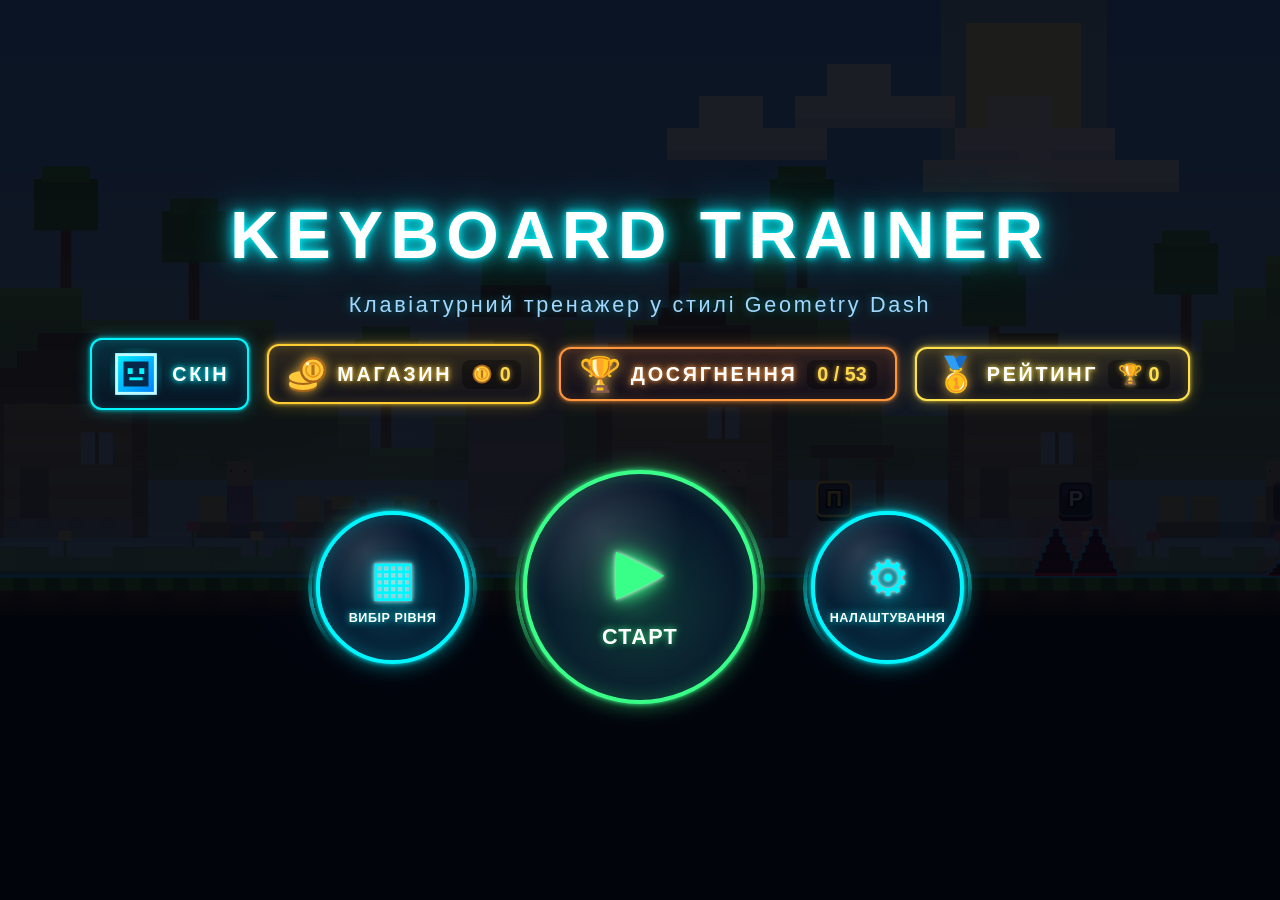
<file: index.html>
<!DOCTYPE html>
<html lang="uk">
<head>
    <meta charset="UTF-8">
    <meta name="viewport" content="width=device-width, initial-scale=1.0">
    <link rel="icon" href="data:image/svg+xml,%3Csvg xmlns='http://www.w3.org/2000/svg' viewBox='0 0 16 16'%3E%3Crect x='1' y='1' width='14' height='14' rx='2' fill='%2300f6ff'/%3E%3Crect x='3' y='3' width='10' height='10' fill='%23071a2a'/%3E%3Crect x='5' y='6' width='2' height='2' fill='%2300f6ff'/%3E%3Crect x='9' y='6' width='2' height='2' fill='%2300f6ff'/%3E%3Crect x='5' y='10' width='6' height='1' fill='%2300f6ff'/%3E%3C/svg%3E">
    <title>Keyboard Trainer — Клавіатурний тренажер</title>
    <!-- Завантажувач: читає version.json без кешу й підключає файли з міткою версії,
         щоб після оновлення гри не доводилося натискати Ctrl+F5 -->
    <style id="bootHide">body { visibility: hidden; }</style>
    <script>
        (function () {
            var MODULES = ["js/main.js", "js/ui/shop.js", "js/ui/achievements.js", "js/ui/coins.js", "js/ui/chests.js", "js/ui/pet_reveal.js", "js/engine.js", "js/engine_weapons.js", "js/engine_render.js", "js/engine_render_objects.js", "js/engine_pets.js", "js/levels.js", "js/skins.js", "js/skin_renderers.js", "js/skin_renderers_1.js", "js/skin_renderers_2.js", "js/game_constants.js", "js/track.js", "js/save.js", "js/rating.js", "js/cloud.js", "js/ui/name_prompt.js", "js/ui/leaderboard.js", "js/spike_styles.js", "js/backgrounds.js", "js/backgrounds/core.js", "js/backgrounds/helpers.js", "js/backgrounds/pixel_worlds.js", "js/backgrounds/nether.js", "js/backgrounds/neon_city.js", "js/backgrounds/village_sunset_cosmodrome.js", "js/backgrounds/jungle_forest_storm.js", "js/backgrounds/crystal_dino_base_luna.js", "js/backgrounds/fabricator_twinsun_skycity_stadium.js", "js/backgrounds/treasury_dragon_castle.js", "js/backgrounds/blackhole_citadel_pirate_orbit.js", "js/backgrounds/effects.js", "js/backgrounds/story.js", "js/backgrounds/names_finish_weather.js", "js/backgrounds/pumpkin_creeper_redstone_freighter.js", "js/backgrounds/hunter_swamp_dungeon_hive.js", "js/backgrounds/desert_forge_colony_ship_obsidian.js", "js/backgrounds/hangar_bay.js", "js/backgrounds/monsters.js", "js/backgrounds/living_worlds.js", "js/backgrounds/sponge_ninja_machines.js", "js/backgrounds/kaiju_strange_leaf.js", "js/cache.js", "js/keyboard.js", "js/assets.js", "js/version.js", "js/shop.js", "js/shop_rewards.js", "js/shop_effects.js", "js/shop_accessories.js", "js/shop_chests.js", "js/shop_pets.js", "js/pets_draw.js", "js/pet_renderers.js", "js/pet_renderers_1.js", "js/pet_renderers_2.js", "js/pet_renderers_3.js", "js/pet_renderers_4.js", "js/pet_renderers_5.js", "js/pet_renderers_6.js", "js/pet_renderers_7.js", "js/pet_renderers_8.js", "js/pet_renderers_9.js", "js/pet_renderers_10.js", "js/pet_parts.js", "js/pet_gear.js", "js/shop_skins.js", "js/shop_skins_1.js", "js/shop_skins_2.js", "js/shop_skins_3.js", "js/shop_skins_4.js", "js/weapons.js", "js/weapons_held.js", "js/weapons_projectiles.js", "js/weapons_destruction.js", "js/weapons_preview.js", "js/weapons_chest.js", "js/weapons_chest_fx.js", "js/shop_preview.js", "js/level_skins_extra.js", "js/easter_eggs.js", "js/easter_eggs_1.js", "js/easter_eggs_2.js", "js/achievements.js"];
            function start(version) {
                window.APP_VERSION = version || "";
                var tag = version ? "?v=" + encodeURIComponent(version) : "";
                var map = { imports: {} };
                MODULES.forEach(function (file) {
                    map.imports["./" + file] = "./" + file + tag;
                });
                var importMap = document.createElement("script");
                importMap.type = "importmap";
                importMap.textContent = JSON.stringify(map);
                document.head.appendChild(importMap);
                var css = document.createElement("link");
                css.rel = "stylesheet";
                css.href = "css/style.css" + tag;
                css.onload = css.onerror = function () {
                    var hide = document.getElementById("bootHide");
                    if (hide) hide.remove();
                };
                document.head.appendChild(css);

                var entry = document.createElement("script");
                entry.type = "module";
                entry.src = "js/main.js" + tag;
                document.head.appendChild(entry);
            }
            try {
                fetch("version.json?t=" + Date.now(), { cache: "no-store" })
                    .then(function (r) { return r.ok ? r.json() : {}; })
                    .then(function (d) { start(d && typeof d.version === "string" ? d.version : ""); })
                    .catch(function () { start(""); });
            } catch (err) {
                start("");
            }
        })();
    </script>
</head>
<body>
    <!-- Ігрове полотно: кубик, шипи, фони, клавіатура, смуга прогресу -->
    <canvas id="gameCanvas"></canvas>

    <!-- Екран завантаження -->
    <div id="loadingScreen" class="overlay">
        <h1 class="neon-title loading-pulse">ЗАВАНТАЖЕННЯ...</h1>
        <p class="loading-progress">Аудіо: <span id="loadingProgress">…</span></p>
    </div>

    <!-- Головне меню -->
    <div id="mainMenu" class="overlay hidden">
        <h1 class="neon-title game-title">KEYBOARD TRAINER</h1>
        <p class="subtitle">Клавіатурний тренажер у стилі Geometry Dash</p>
        <div class="menu-top-row">
            <div id="skin-selector-trigger" class="skin-trigger">
                <canvas id="active-skin-canvas" width="52" height="52" class="active-skin-canvas"></canvas>
                <span class="skin-trigger-label">СКІН</span>
            </div>
            <div id="shop-trigger" class="skin-trigger shop-trigger">
                <span class="shop-trigger-icon" aria-hidden="true"></span>
                <span class="skin-trigger-label">МАГАЗИН</span>
                <span class="shop-balance-badge"><span class="coin-ico" aria-hidden="true"></span><span id="menuCrystals">0</span></span>
            </div>
            <div id="ach-trigger" class="skin-trigger ach-trigger">
                <span class="ach-trigger-icon" aria-hidden="true">🏆</span>
                <span class="skin-trigger-label">ДОСЯГНЕННЯ</span>
                <span class="shop-balance-badge ach-badge" id="menuAchCount">0 / 0</span>
            </div>
            <div id="lb-trigger" class="skin-trigger lb-trigger">
                <span class="ach-trigger-icon" aria-hidden="true">🥇</span>
                <span class="skin-trigger-label">РЕЙТИНГ</span>
                <span class="shop-balance-badge lb-badge" id="menuRating">🏆 0</span>
            </div>
        </div>
        <div id="retroNotice" class="retro-notice hidden" role="status"></div>
        <button id="btnMenuChests" class="chest-btn hidden" type="button">🎁 СУНДУКИ</button>
        <div class="menu-buttons">
            <button id="btnLevels" class="round-btn side-btn" type="button" aria-label="Вибір рівня">
                <span class="btn-icon">&#9638;</span>
                <span class="btn-label">ВИБІР РІВНЯ</span>
            </button>
            <button id="btnStart" class="round-btn start-btn" type="button" aria-label="Старт">
                <span class="btn-icon">&#9658;</span>
                <span class="btn-label">СТАРТ</span>
            </button>
            <button id="btnSettings" class="round-btn side-btn" type="button" aria-label="Налаштування">
                <span class="btn-icon">&#9881;</span>
                <span class="btn-label">НАЛАШТУВАННЯ</span>
            </button>
        </div>
    </div>

    <!-- Модальне вікно налаштувань -->
    <div id="settingsModal" class="overlay modal-backdrop hidden">
        <div class="modal settings-modal">
            <h2 class="neon-title">НАЛАШТУВАННЯ</h2>
            <!-- Вкладки налаштувань: кнопка data-tab відкриває панель з тим самим data-tab -->
            <div id="settingsTabs" class="league-tabs settings-tabs">
                <button class="league-tab active" type="button" data-tab="game">🎮 ГРА</button>
                <button class="league-tab" type="button" data-tab="view">🎨 ВИГЛЯД</button>
                <button class="league-tab" type="button" data-tab="progress">📊 ПРОГРЕС</button>
            </div>
            <!-- Налаштування прокручуються, а заголовок, вкладки й кнопка «Закрити» лишаються на місці -->
            <div class="settings-scroll">
            <div class="settings-panel" data-tab="game">
            <p class="modal-caption">Складність</p>
            <div class="difficulty-row">
                <button id="btnEasy" class="diff-btn" type="button">EASY</button>
                <button id="btnHard" class="diff-btn" type="button">HARD</button>
            </div>
            <p class="diff-hint" id="diffHint">EASY: вибух лише при зіткненні з шипом</p>
            <p class="modal-caption">Розмір зони стрибка</p>
            <div class="option-row">
                <button id="btnNormal" class="option-btn" type="button">NORMAL</button>
                <button id="btnLarge" class="option-btn" type="button">LARGE</button>
            </div>
            <p class="option-hint" id="hitWindowHint">NORMAL: стандартний розмір зон «ОК» та «Ідеально»</p>
            <p class="modal-caption">Швидкість</p>
            <div class="speed-row">
                <button id="btnSpeedSlow" class="speed-btn" type="button">SLOW</button>
                <button id="btnSpeedNormal" class="speed-btn" type="button">NORMAL</button>
                <button id="btnSpeedFast" class="speed-btn" type="button">FAST</button>
            </div>
            <p class="speed-hint" id="speedHint">NORMAL: стандартна швидкість</p>
            </div>
            <div class="settings-panel hidden" data-tab="view">
            <p class="modal-caption">Пальці на клавіатурі</p>
            <div class="option-row">
                <button id="btnFingerClassic" class="option-btn" type="button">КЛАСИЧНА</button>
                <button id="btnFingerDiagonal" class="option-btn" type="button">КОСА</button>
            </div>
            <canvas id="fingerPreview" class="finger-preview"></canvas>
            <p class="option-hint" id="fingerHint">КЛАСИЧНА: кожен палець іде своєю колонкою</p>
            <p class="modal-caption">Рух камери</p>
            <div class="option-row">
                <button id="btnCamOn" class="option-btn" type="button">УВІМК</button>
                <button id="btnCamOff" class="option-btn" type="button">ВИМК</button>
            </div>
            <p class="option-hint" id="cameraHint">Камера стежить за стрибком, екран струшується при вибуху</p>
            </div>
            <div class="settings-panel hidden" data-tab="progress">
            <p class="modal-caption">Мій рейтинг</p>
            <div id="ratingBlock" class="rating-block"></div>
            <p class="option-hint">Найкращий забіг на кожному рівні: складність, швидкість і точність. Монети не рахуються</p>
            <p class="modal-caption">Ім'я в рейтингу</p>
            <div class="option-row">
                <span class="player-name" id="playerNameLine"></span>
                <button id="btnChangeName" class="text-btn" type="button">ЗМІНИТИ</button>
            </div>
            <p class="option-hint" id="syncStatusLine"></p>
            <p class="modal-caption">Статистика</p>
            <p class="option-hint weak-letters" id="weakLettersLine"></p>
            <p class="modal-caption">Скидання прогресу</p>
            <button id="btnResetProgress" class="text-btn danger-btn" type="button">🗑 ПОЧАТИ ЗАНОВО</button>
            <p class="option-hint" id="resetHint">Стирає рівні, монети, покупки, сундуки й досягнення. Налаштування лишаються</p>
            <p class="version-line" id="versionLine"></p>
            </div>
            </div>
            <button id="btnCloseSettings" class="text-btn" type="button">ЗАКРИТИ</button>
        </div>
    </div>

    <!-- Модальне вікно вибору скіна -->
    <div id="skins-modal" class="overlay modal-backdrop hidden">
        <div class="modal list-modal">
            <h2 class="neon-title">ВИБІР СКІНА</h2>
            <div class="list-modal-scroll">
                <div class="skins-grid" id="skinsGrid"></div>
            </div>
            <button id="btnCloseSkins" class="text-btn" type="button">ЗАКРИТИ</button>
        </div>
    </div>

    <!-- Магазин: шлейфи, вибухи, аксесуари за золоті монети -->
    <div id="shop-modal" class="overlay modal-backdrop hidden">
        <div class="modal list-modal shop-modal-box">
            <h2 class="neon-title">МАГАЗИН</h2>
            <p class="shop-balance"><span class="coin-ico" aria-hidden="true"></span><span id="shopBalance">0</span></p>
            <div id="shopTabs" class="league-tabs"></div>
            <div class="list-modal-scroll">
                <div id="shopGrid" class="shop-grid"></div>
            </div>
            <div id="shopLegend" class="shop-legend hidden"></div>
            <button id="btnCloseShop" class="text-btn" type="button">ЗАКРИТИ</button>
        </div>
    </div>

    <!-- Досягнення: список із прогресом і сундуками-нагородами -->
    <div id="ach-modal" class="overlay modal-backdrop hidden">
        <div class="modal list-modal ach-modal-box">
            <h2 class="neon-title">ДОСЯГНЕННЯ</h2>
            <p class="ach-summary" id="achSummary"></p>
            <div class="list-modal-scroll">
                <div id="achList"></div>
            </div>
            <button id="btnCloseAch" class="text-btn" type="button">ЗАКРИТИ</button>
        </div>
    </div>

    <!-- Загальний рейтинг гравців (Firebase) -->
    <div id="lb-modal" class="overlay modal-backdrop hidden">
        <div class="modal list-modal lb-modal-box">
            <h2 class="neon-title">РЕЙТИНГ</h2>
            <p class="ach-summary" id="lbSummary"></p>
            <div class="list-modal-scroll">
                <div id="lbList" class="lb-list"></div>
            </div>
            <p class="option-hint">Рахується найкращий забіг на кожному рівні: складність, швидкість і точність. Монети не рахуються</p>
            <div class="result-buttons">
                <button id="btnRefreshLb" class="text-btn" type="button">ОНОВИТИ</button>
                <button id="btnCloseLb" class="text-btn" type="button">ЗАКРИТИ</button>
            </div>
        </div>
    </div>

    <!-- Відкриття сундука: сундук труситься, відчиняється й показує нагороду -->
    <div id="chest-modal" class="overlay modal-backdrop hidden">
        <div class="modal chest-modal-box">
            <h2 class="neon-title" id="chestTitle">СУНДУК</h2>
            <canvas id="chestCanvas" width="380" height="260"></canvas>
            <p class="chest-result" id="chestResult"></p>
            <div class="chest-buttons">
                <button id="btnChestOpen" class="action-btn" type="button">ВІДКРИТИ</button>
                <button id="btnChestEquip" class="action-btn hidden" type="button">ОДЯГНУТИ</button>
                <button id="btnChestNext" class="action-btn hidden" type="button">НАСТУПНИЙ СУНДУК</button>
                <button id="btnChestClose" class="action-btn secondary hidden" type="button">ЗАКРИТИ</button>
            </div>
        </div>
    </div>

    <!-- «Отримано!»: новий улюбленець вилітає в спалаху кольору рідкості -->
    <div id="pet-reveal" class="overlay modal-backdrop pet-reveal hidden">
        <div class="modal pet-reveal-box">
            <h2 class="neon-title">ОТРИМАНО!</h2>
            <canvas id="petRevealCanvas" width="380" height="260"></canvas>
            <p class="pet-reveal-name" id="petRevealName"></p>
            <p class="pet-reveal-rarity" id="petRevealRarity"></p>
            <button id="btnPetRevealClose" class="action-btn" type="button">УРА!</button>
        </div>
    </div>

    <!-- «Як тебе звати?» — ім'я для загального рейтингу -->
    <div id="nameModal" class="overlay modal-backdrop name-modal hidden">
        <div class="modal name-box">
            <h2 class="neon-title">ЯК ТЕБЕ ЗВАТИ?</h2>
            <p class="name-text">Ім'я побачать інші гравці в загальному рейтингу</p>
            <input id="nameInput" class="name-input" type="text" autocomplete="off" spellcheck="false" placeholder="Твоє ім'я">
            <p class="name-error" id="nameError"></p>
            <div class="result-buttons">
                <button id="btnNameOk" class="action-btn" type="button">ГОТОВО · ENTER</button>
                <button id="btnNameLater" class="action-btn secondary" type="button">ПІЗНІШЕ · ESC</button>
            </div>
        </div>
    </div>

    <!-- Вікно вибору рівня (поверх меню, як налаштування) -->
    <div id="levelSelect" class="overlay modal-backdrop hidden">
        <div class="modal list-modal level-modal-box">
            <h2 class="neon-title">ВИБІР РІВНЯ</h2>
            <div id="leagueTabs" class="league-tabs"></div>
            <div class="list-modal-scroll">
                <div id="levelGrid" class="level-grid"></div>
            </div>
            <button id="btnLevelsBack" class="text-btn" type="button">ЗАКРИТИ</button>
        </div>
    </div>

    <!-- Пропозиція використати сердечко (запасне життя); гра на паузі -->
    <div id="reviveModal" class="overlay modal-backdrop hidden">
        <div class="modal revive-box">
            <canvas id="reviveHeart" width="72" height="72"></canvas>
            <h2 class="neon-title">ДРУГЕ ЖИТТЯ?</h2>
            <p class="revive-text">Використати сердечко й продовжити рівень? У тебе: <b id="reviveCount">0</b><br>Після цього гра стане на паузу — продовжиш Пробілом</p>
            <div class="result-buttons">
                <button id="btnReviveYes" class="action-btn" type="button">ТАК · ENTER</button>
                <button id="btnReviveNo" class="action-btn secondary" type="button">НІ · ESC</button>
            </div>
        </div>
    </div>

    <!-- Екран поразки -->
    <div id="gameoverScreen" class="overlay hidden">
        <h2 class="neon-title danger-title">ВИБУХ!</h2>
        <p class="result-line">Пройдено: <span id="gameoverPct">0%</span></p>
        <p class="result-line">Очки: <span id="gameoverScore">0</span></p>
        <div id="gameoverCrystals" class="crystal-breakdown"></div>
        <div class="result-buttons">
            <button id="btnRetry" class="action-btn" type="button">СПРОБУВАТИ ЩЕ</button>
            <button id="btnGoMenu" class="action-btn secondary" type="button">ДО МЕНЮ</button>
        </div>
    </div>

    <!-- Екран перемоги -->
    <div id="victoryScreen" class="overlay hidden">
        <h2 class="neon-title victory-title">ПЕРЕМОГА! 100%</h2>
        <p class="result-line">Очки: <span id="victoryScore">0</span></p>
        <p class="result-line" id="victoryUnlock"></p>
        <div id="victoryCrystals" class="crystal-breakdown"></div>
        <button id="btnVictoryChest" class="chest-btn hidden" type="button">🎁 ВІДКРИТИ СУНДУК</button>
        <div class="result-buttons">
            <button id="btnNext" class="action-btn" type="button">НАСТУПНИЙ РІВЕНЬ</button>
            <button id="btnRetryWin" class="action-btn secondary" type="button">ЩЕ РАЗ</button>
            <button id="btnWinMenu" class="action-btn secondary" type="button">ДО МЕНЮ</button>
        </div>
    </div>

    <!-- Спливаючі плашки нових досягнень -->
    <div id="achievementToasts" class="ach-toasts" aria-live="polite"></div>
</body>
</html>
</file>
